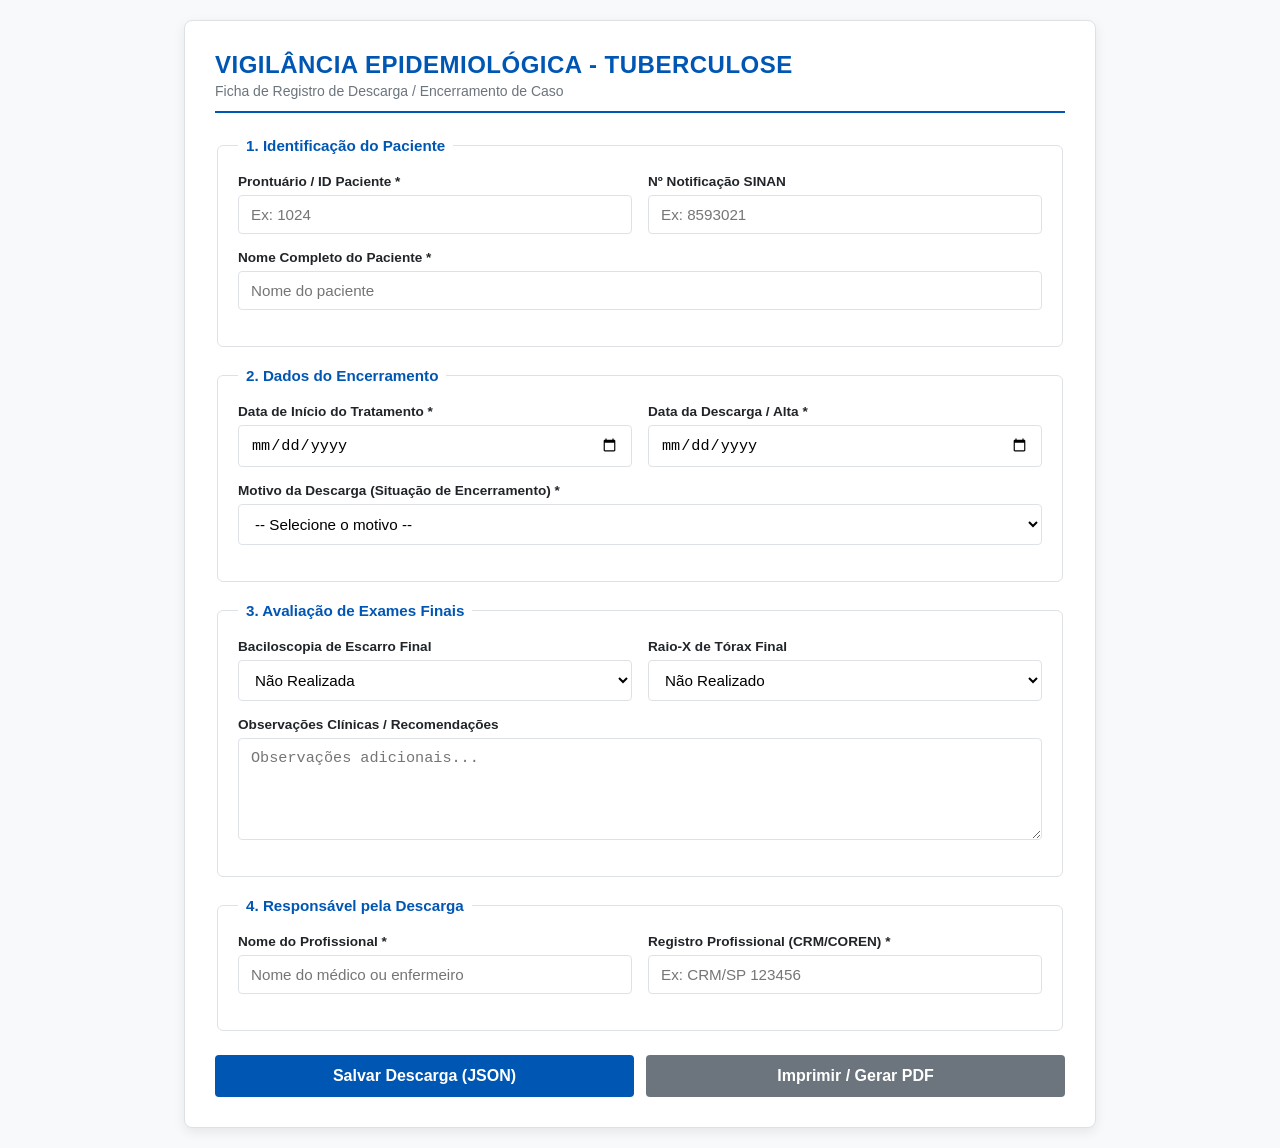
<file: descarga.html>
<!DOCTYPE html>
<html lang="pt-BR">
<head>
  <meta charset="UTF-8">
  <meta name="viewport" content="width=device-width, initial-scale=1.0">
  <title>Ficha de Descarga - Tuberculose (TB)</title>
  <style>
    :root {
      --primary: #0056b3;
      --primary-hover: #004085;
      --bg-color: #f8f9fa;
      --card-bg: #ffffff;
      --border-color: #dee2e6;
      --text-color: #212529;
    }

    body {
      font-family: -apple-system, BlinkMacSystemFont, "Segoe UI", Roboto, "Helvetica Neue", Arial, sans-serif;
      background-color: var(--bg-color);
      color: var(--text-color);
      margin: 0;
      padding: 20px;
      display: flex;
      justify-content: center;
    }

    .container {
      background-color: var(--card-bg);
      width: 100%;
      max-width: 850px;
      padding: 30px;
      border-radius: 8px;
      box-shadow: 0 4px 12px rgba(0, 0, 0, 0.08);
      border: 1px solid var(--border-color);
    }

    header {
      border-bottom: 2px solid var(--primary);
      padding-bottom: 12px;
      margin-bottom: 24px;
    }

    h1 {
      font-size: 1.5rem;
      color: var(--primary);
      margin: 0;
      text-transform: uppercase;
      letter-spacing: 0.5px;
    }

    p.subtitle {
      margin: 4px 0 0 0;
      font-size: 0.875rem;
      color: #6c757d;
    }

    fieldset {
      border: 1px solid var(--border-color);
      border-radius: 6px;
      padding: 20px;
      margin-bottom: 20px;
      background-color: #fff;
    }

    legend {
      font-weight: 600;
      color: var(--primary);
      padding: 0 8px;
      font-size: 0.95rem;
    }

    .form-row {
      display: flex;
      gap: 16px;
      margin-bottom: 16px;
      flex-wrap: wrap;
    }

    .form-group {
      flex: 1;
      display: flex;
      flex-direction: column;
      min-width: 200px;
    }

    .form-group.full-width {
      flex: 100%;
    }

    label {
      font-weight: 600;
      margin-bottom: 6px;
      font-size: 0.85rem;
    }

    input[type="text"],
    input[type="number"],
    input[type="date"],
    select,
    textarea {
      padding: 10px 12px;
      border: 1px solid var(--border-color);
      border-radius: 4px;
      font-size: 0.95rem;
      background-color: #fff;
      transition: border-color 0.15s ease-in-out;
    }

    input:focus, select:focus, textarea:focus {
      outline: none;
      border-color: var(--primary);
      box-shadow: 0 0 0 3px rgba(0, 86, 179, 0.15);
    }

    textarea {
      resize: vertical;
      min-height: 80px;
    }

    .actions {
      display: flex;
      gap: 12px;
      margin-top: 24px;
    }

    button {
      flex: 1;
      padding: 12px;
      font-size: 1rem;
      font-weight: 600;
      border: none;
      border-radius: 4px;
      cursor: pointer;
      transition: background-color 0.2s ease;
    }

    .btn-submit {
      background-color: var(--primary);
      color: white;
    }

    .btn-submit:hover {
      background-color: var(--primary-hover);
    }

    .btn-print {
      background-color: #6c757d;
      color: white;
    }

    .btn-print:hover {
      background-color: #5a6268;
    }

    .hidden {
      display: none !important;
    }

    /* Estilos para impressão/PDF */
    @media print {
      body {
        background: white;
        padding: 0;
      }
      .container {
        box-shadow: none;
        border: none;
        width: 100%;
        max-width: 100%;
        padding: 0;
      }
      .actions {
        display: none;
      }
      input, select, textarea {
        border: none;
        border-bottom: 1px solid #000;
        border-radius: 0;
        padding: 2px 0;
      }
    }
  </style>
</head>
<body>

<div class="container">
  <header>
    <h1>Vigilância Epidemiológica - Tuberculose</h1>
    <p class="subtitle">Ficha de Registro de Descarga / Encerramento de Caso</p>
  </header>
  
  <form id="formDescargaTB">
    
    <!-- 1. Identificação -->
    <fieldset>
      <legend>1. Identificação do Paciente</legend>
      <div class="form-row">
        <div class="form-group">
          <label for="idPaciente">Prontuário / ID Paciente *</label>
          <input type="number" id="idPaciente" name="idPaciente" required placeholder="Ex: 1024">
        </div>
        <div class="form-group">
          <label for="numeroSinan">Nº Notificação SINAN</label>
          <input type="text" id="numeroSinan" name="numeroSinan" placeholder="Ex: 8593021">
        </div>
      </div>
      <div class="form-row">
        <div class="form-group full-width">
          <label for="nomePaciente">Nome Completo do Paciente *</label>
          <input type="text" id="nomePaciente" name="nomePaciente" required placeholder="Nome do paciente">
        </div>
      </div>
    </fieldset>

    <!-- 2. Dados do Tratamento e Encerramento -->
    <fieldset>
      <legend>2. Dados do Encerramento</legend>
      
      <div class="form-row">
        <div class="form-group">
          <label for="dataInicio">Data de Início do Tratamento *</label>
          <input type="date" id="dataInicio" name="dataInicio" required>
        </div>
        <div class="form-group">
          <label for="dataDescarga">Data da Descarga / Alta *</label>
          <input type="date" id="dataDescarga" name="dataDescarga" required>
        </div>
      </div>

      <div class="form-row">
        <div class="form-group full-width">
          <label for="motivoEncerramento">Motivo da Descarga (Situação de Encerramento) *</label>
          <select id="motivoEncerramento" name="motivoEncerramento" required onchange="toggleUnidadeDestino()">
            <option value="">-- Selecione o motivo --</option>
            <option value="Cura">Cura</option>
            <option value="Tratamento Completo">Tratamento Completo</option>
            <option value="Óbito por TB">Óbito por TB</option>
            <option value="Óbito por Outras Causas">Óbito por Outras Causas</option>
            <option value="Abandono">Abandono / Perda de Seguimento</option>
            <option value="Transferência">Transferência</option>
            <option value="Mudança de Esquema">Falência / Mudança de Esquema</option>
            <option value="Diagnóstico Alterado">Diagnóstico Alterado</option>
          </select>
        </div>
      </div>

      <div class="form-row hidden" id="groupUnidadeDestino">
        <div class="form-group full-width">
          <label for="unidadeDestino">Unidade / Município de Destino *</label>
          <input type="text" id="unidadeDestino" name="unidadeDestino" placeholder="Informe a unidade para onde o paciente foi transferido">
        </div>
      </div>
    </fieldset>

    <!-- 3. Avaliação de Exames -->
    <fieldset>
      <legend>3. Avaliação de Exames Finais</legend>
      
      <div class="form-row">
        <div class="form-group">
          <label for="baciloscopiaFinal">Baciloscopia de Escarro Final</label>
          <select id="baciloscopiaFinal" name="baciloscopiaFinal">
            <option value="Nao Realizada">Não Realizada</option>
            <option value="Negativa">Negativa</option>
            <option value="Positiva">Positiva</option>
          </select>
        </div>

        <div class="form-group">
          <label for="raioXFinal">Raio-X de Tórax Final</label>
          <select id="raioXFinal" name="raioXFinal">
            <option value="Nao Realizado">Não Realizado</option>
            <option value="Melhora/Cura">Melhora / Cura Radiológica</option>
            <option value="Lesao Estavel">Lesão Estável</option>
            <option value="Piora">Piora Radiológica</option>
          </select>
        </div>
      </div>

      <div class="form-row">
        <div class="form-group full-width">
          <label for="observacoes">Observações Clínicas / Recomendações</label>
          <textarea id="observacoes" name="observacoes" placeholder="Observações adicionais..."></textarea>
        </div>
      </div>
    </fieldset>

    <!-- 4. Responsável Técnico -->
    <fieldset>
      <legend>4. Responsável pela Descarga</legend>
      <div class="form-row">
        <div class="form-group">
          <label for="profissional">Nome do Profissional *</label>
          <input type="text" id="profissional" name="profissional" required placeholder="Nome do médico ou enfermeiro">
        </div>
        <div class="form-group">
          <label for="registroProfissional">Registro Profissional (CRM/COREN) *</label>
          <input type="text" id="registroProfissional" name="registroProfissional" required placeholder="Ex: CRM/SP 123456">
        </div>
      </div>
    </fieldset>

    <!-- Botões de Ação -->
    <div class="actions">
      <button type="submit" class="btn-submit">Salvar Descarga (JSON)</button>
      <button type="button" class="btn-print" onclick="window.print()">Imprimir / Gerar PDF</button>
    </div>

  </form>
</div>

<script>
  // Exibe o campo de destino apenas se a opção for 'Transferência'
  function toggleUnidadeDestino() {
    const motivoSelect = document.getElementById('motivoEncerramento');
    const campoDestino = document.getElementById('groupUnidadeDestino');
    const inputDestino = document.getElementById('unidadeDestino');

    if (motivoSelect.value === 'Transferência') {
      campoDestino.classList.remove('hidden');
      inputDestino.required = true;
    } else {
      campoDestino.classList.add('hidden');
      inputDestino.required = false;
      inputDestino.value = '';
    }
  }

  // Lógica ao submeter o formulário
  document.getElementById('formDescargaTB').addEventListener('submit', function(event) {
    event.preventDefault();

    const dataInicio = new Date(document.getElementById('dataInicio').value);
    const dataDescarga = new Date(document.getElementById('dataDescarga').value);

    // Validação lógica de datas
    if (dataDescarga < dataInicio) {
      alert('Erro: A data da descarga não pode ser anterior à data de início do tratamento.');
      return;
    }

    // Coleta dos dados do formulário
    const formData = new FormData(this);
    const payload = Object.fromEntries(formData.entries());

    console.log("Payload enviado:", payload);
    
    // Download do arquivo JSON resultante
    const blob = new Blob([JSON.stringify(payload, null, 2)], { type: "application/json" });
    const link = document.createElement("a");
    link.href = URL.createObjectURL(blob);
    link.download = `descarga_tb_paciente_${payload.idPaciente || 'registro'}.json`;
    link.click();
    
    alert('Descarga de TB registrada com sucesso! Arquivo JSON gerado.');
  });
</script>

</body>
</html>
</file>
